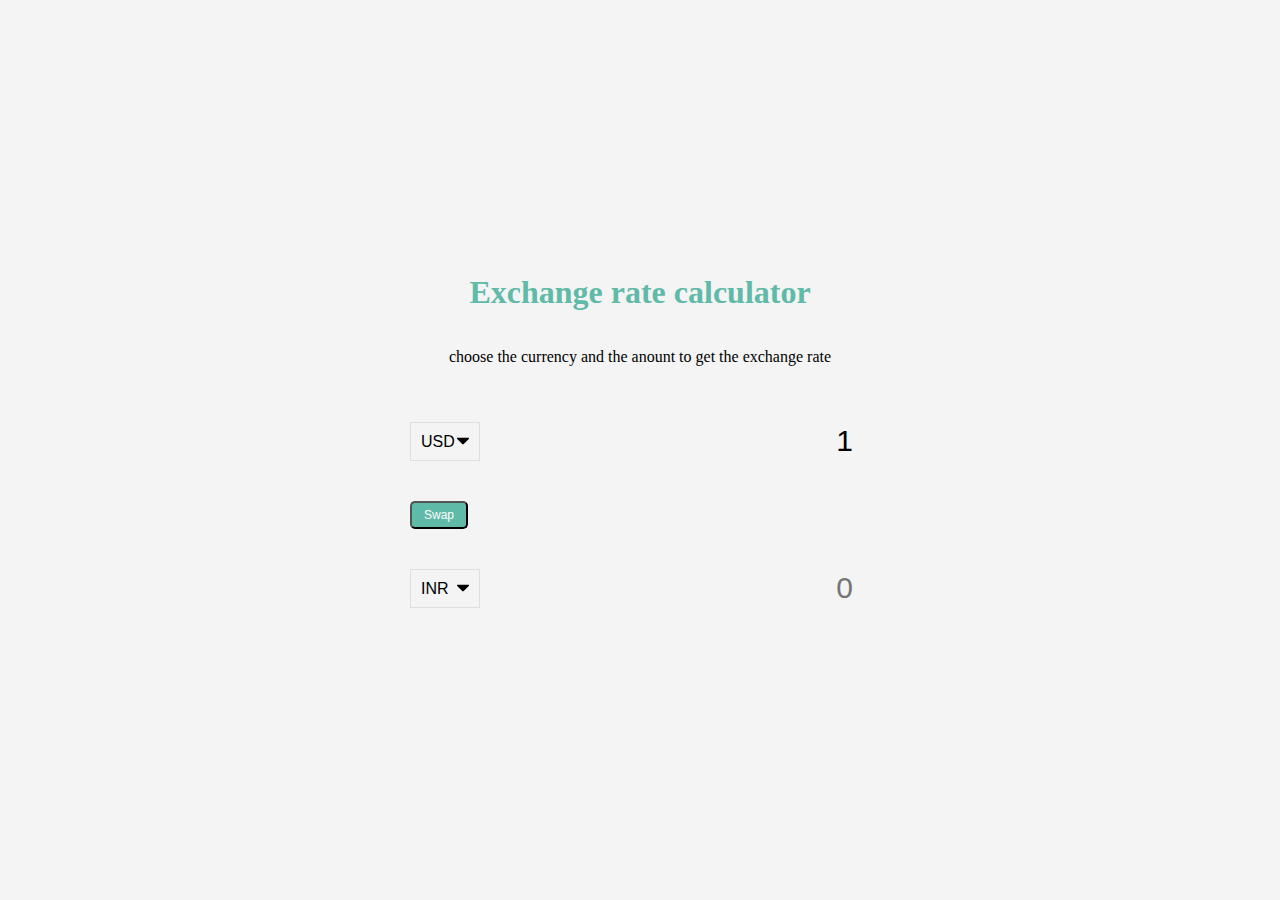
<file: exchangerate/index.html>
<!DOCTYPE html>
<html lang="en">
<head>
    <meta charset="UTF-8">
    <meta name="viewport" content="width=device-width, initial-scale=1.0">
    <meta http-equiv="X-UA-Compatible" content="ie=edge">
    <title>Exchange rate</title>
    <link rel="stylesheet" href="style.css">
</head>
<body>
    <h1>Exchange rate calculator</h1>
    <p>choose the currency and the anount to get the exchange rate</p>

    <div class="container">
        <div class="currency">
            <select id="currency-one">
                    <option value="AED">AED</option>
                    <option value="ARS">ARS</option>
                    <option value="AUD">AUD</option>
                    <option value="BGN">BGN</option>
                    <option value="BRL">BRL</option>
                    <option value="BSD">BSD</option>
                    <option value="CAD">CAD</option>
                    <option value="CHF">CHF</option>
                    <option value="CLP">CLP</option>
                    <option value="CNY">CNY</option>
                    <option value="COP">COP</option>
                    <option value="CZK">CZK</option>
                    <option value="DKK">DKK</option>
                    <option value="DOP">DOP</option>
                    <option value="EGP">EGP</option>
                    <option value="EUR">EUR</option>
                    <option value="FJD">FJD</option>
                    <option value="GBP">GBP</option>
                    <option value="GTQ">GTQ</option>
                    <option value="HKD">HKD</option>
                    <option value="HRK">HRK</option>
                    <option value="HUF">HUF</option>
                    <option value="IDR">IDR</option>
                    <option value="ILS">ILS</option>
                    <option value="INR">INR</option>
                    <option value="ISK">ISK</option>
                    <option value="JPY">JPY</option>
                    <option value="KRW">KRW</option>
                    <option value="KZT">KZT</option>
                    <option value="MXN">MXN</option>
                    <option value="MYR">MYR</option>
                    <option value="NOK">NOK</option>
                    <option value="NZD">NZD</option>
                    <option value="PAB">PAB</option>
                    <option value="PEN">PEN</option>
                    <option value="PHP">PHP</option>
                    <option value="PKR">PKR</option>
                    <option value="PLN">PLN</option>
                    <option value="PYG">PYG</option>
                    <option value="RON">RON</option>
                    <option value="RUB">RUB</option>
                    <option value="SAR">SAR</option>
                    <option value="SEK">SEK</option>
                    <option value="SGD">SGD</option>
                    <option value="THB">THB</option>
                    <option value="TRY">TRY</option>
                    <option value="TWD">TWD</option>
                    <option value="UAH">UAH</option>
                    <option value="USD" selected>USD</option>
                    <option value="UYU">UYU</option>
                    <option value="VND">VND</option>
                    <option value="ZAR">ZAR</option>
            </select>
            <input type="number" id="amount-one" placeholder="0" value="1" >
        </div>
        <div class="swap-rate-container">
            <button class="btn" id="swap">
                Swap
            </button>
            <div class="rate" id="rate"></div>
        </div>
        <div class="currency">
            <select id="currency-two">
                    <option value="AED">AED</option>
                    <option value="ARS">ARS</option>
                    <option value="AUD">AUD</option>
                    <option value="BGN">BGN</option>
                    <option value="BRL">BRL</option>
                    <option value="BSD">BSD</option>
                    <option value="CAD">CAD</option>
                    <option value="CHF">CHF</option>
                    <option value="CLP">CLP</option>
                    <option value="CNY">CNY</option>
                    <option value="COP">COP</option>
                    <option value="CZK">CZK</option>
                    <option value="DKK">DKK</option>
                    <option value="DOP">DOP</option>
                    <option value="EGP">EGP</option>
                    <option value="EUR">EUR</option>
                    <option value="FJD">FJD</option>
                    <option value="GBP">GBP</option>
                    <option value="GTQ">GTQ</option>
                    <option value="HKD">HKD</option>
                    <option value="HRK">HRK</option>
                    <option value="HUF">HUF</option>
                    <option value="IDR">IDR</option>
                    <option value="ILS">ILS</option>
                    <option value="INR" selected>INR</option>
                    <option value="ISK">ISK</option>
                    <option value="JPY">JPY</option>
                    <option value="KRW">KRW</option>
                    <option value="KZT">KZT</option>
                    <option value="MXN">MXN</option>
                    <option value="MYR">MYR</option>
                    <option value="NOK">NOK</option>
                    <option value="NZD">NZD</option>
                    <option value="PAB">PAB</option>
                    <option value="PEN">PEN</option>
                    <option value="PHP">PHP</option>
                    <option value="PKR">PKR</option>
                    <option value="PLN">PLN</option>
                    <option value="PYG">PYG</option>
                    <option value="RON">RON</option>
                    <option value="RUB">RUB</option>
                    <option value="SAR">SAR</option>
                    <option value="SEK">SEK</option>
                    <option value="SGD">SGD</option>
                    <option value="THB">THB</option>
                    <option value="TRY">TRY</option>
                    <option value="TWD">TWD</option>
                    <option value="UAH">UAH</option>
                    <option value="USD">USD</option>
                    <option value="UYU">UYU</option>
                    <option value="VND">VND</option>
                    <option value="ZAR">ZAR</option>
            </select>
            <input type="number" id="amount-two" placeholder="0"  >
        </div>
    </div>
    <script src="script.js
    "></script>
</body>
</html>
</file>
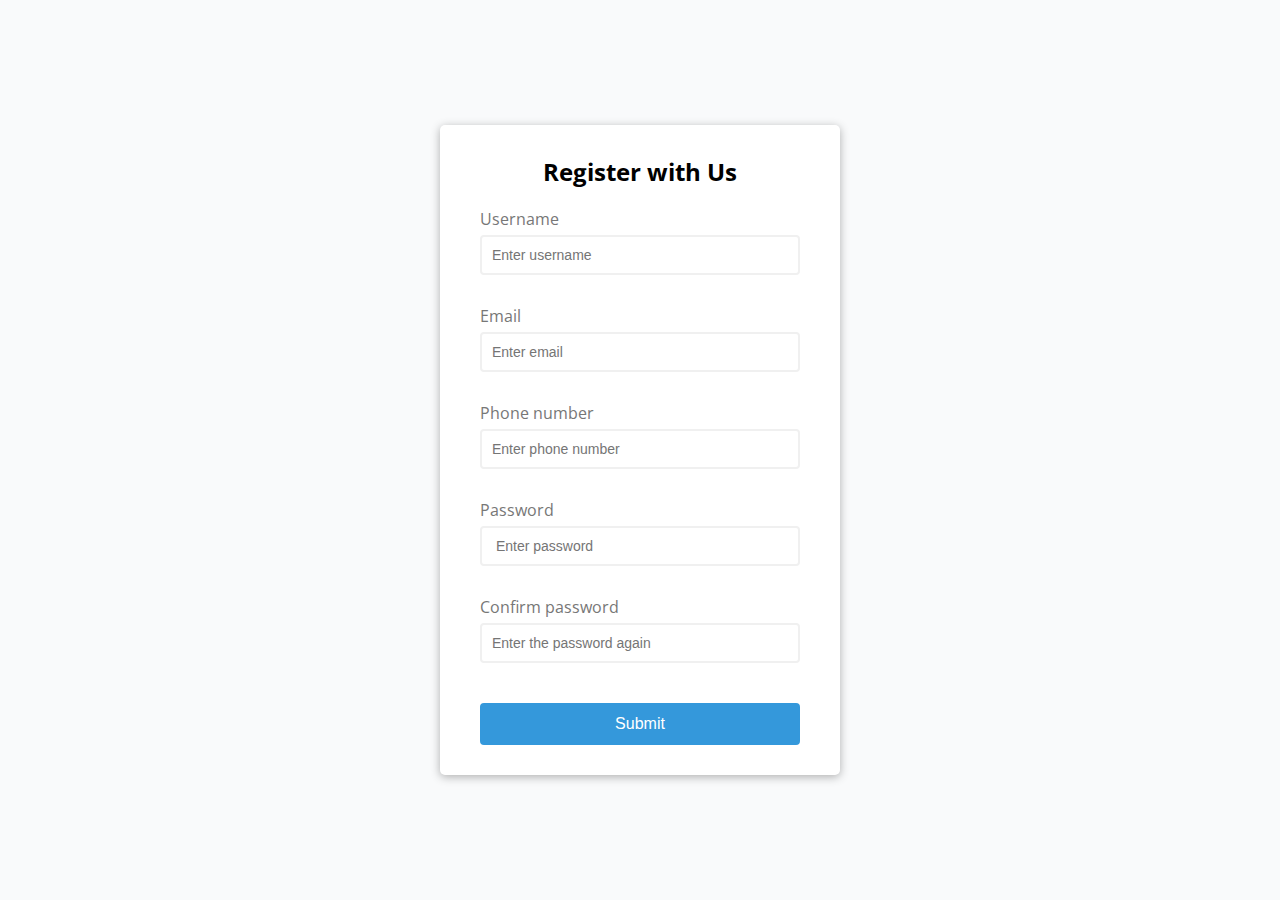
<file: registerform/index.html>
<!DOCTYPE html>
<html lang="en">
<head>
    <meta charset="UTF-8">
    <meta name="viewport" content="width=device-width, initial-scale=1.0">
    <meta http-equiv="X-UA-Compatible" content="ie=edge">
    <link rel="stylesheet" href="style.css">
    <title>Form validation</title>
</head>
<body>
    <div class="container">
        <form id="form" class="form">
            <h2>Register with Us</h2>
            <div class="form-control ">
               <label for="username">Username</label>
               <input type="text" id="username" placeholder="Enter username">
               <small>Error message</small>

            </div>
            <div class="form-control">
                    <label for="email">Email</label>
                    <input type="text" id="email" placeholder="Enter email">
                    <small>Error message</small>
     
                 </div>
            <div class="form-control">
                    <label for="phonenumber">Phone number</label>
                    <input type="text" id="phonenumber" placeholder="Enter phone number">
                    <small>Error message</small>
     
                 </div>
                 <div class="form-control">
                        <label for="password">Password</label>
                        <input type="password" id="password" placeholder=" Enter password">
                        <small>Error message</small>
         
                     </div>
                <div class="form-control">
                            <label for="password2"> Confirm password</label>
                            <input type="password" id="password2" placeholder="Enter the password again">
                            <small>Error message</small>
             
                         </div>
                        <button type="submit">Submit</button>
                         
        </form>
    </div>
    <script src="app.js"></script>
</body>
</html>
</file>
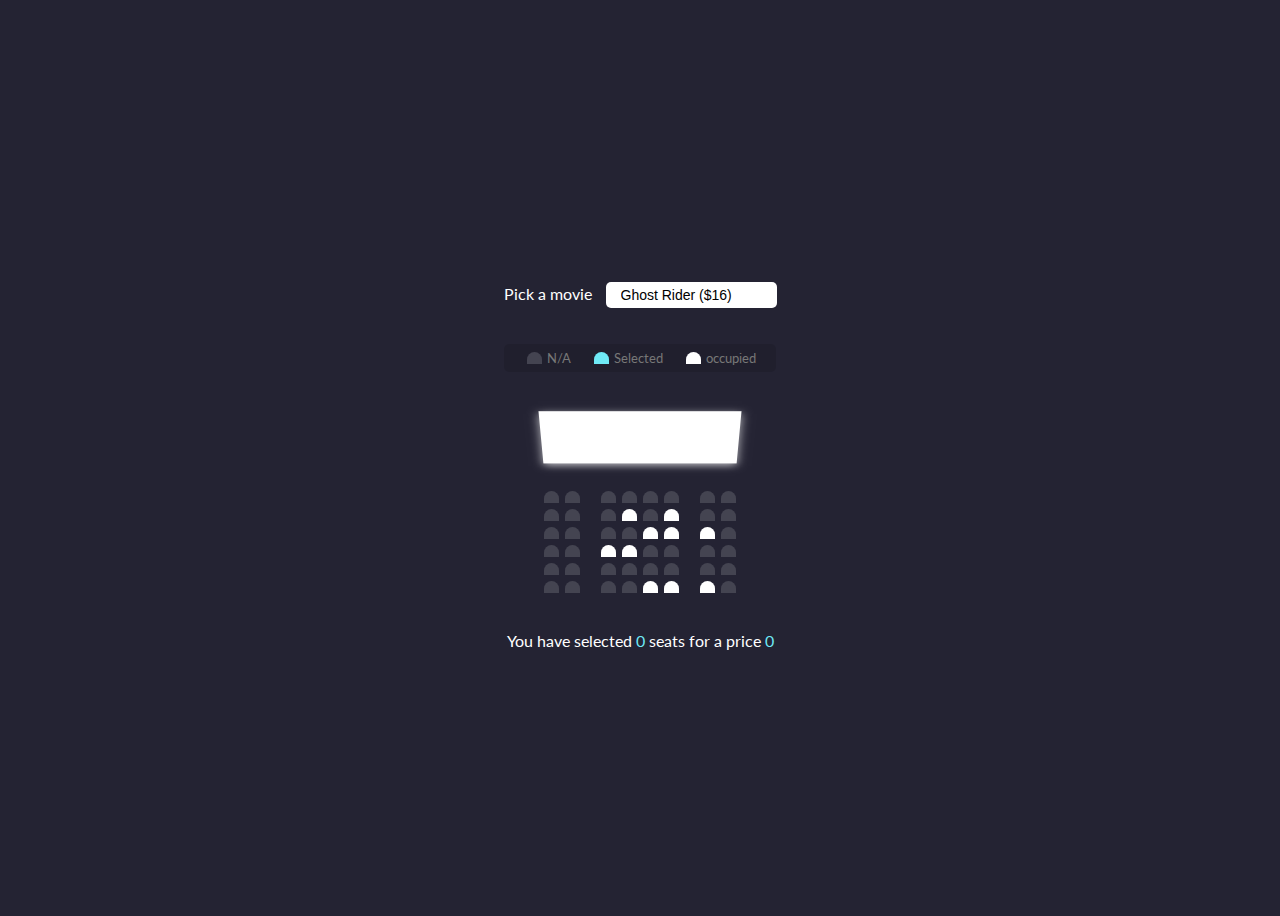
<file: seatbooking/index.html>
<!DOCTYPE html>
<html lang="en">
<head>
    <meta charset="UTF-8">
    <meta name="viewport" content="width=device-width, initial-scale=1.0">
    <meta http-equiv="X-UA-Compatible" content="ie=edge">
   <link rel="stylesheet" href="style.css">
    <title>Seat booking</title>
</head>
<body>
    <div class="movie-container">
        <label >Pick a movie</label>
        <select id="movie">
            <option value="16">Ghost Rider ($16)</option>
            <option value="12">Fast and furious ($12)</option>
            <option value="17">Boyka ($17)</option>
            <option value="18">Enter the dragon ($18)</option>
        </select>
    </div>

    <ul class="showcase">
        <li>
            <div class="seat"></div>
            <small>N/A</small>
        </li>
        <li>
            <div class="seat selected"></div>
            <small>Selected</small>
        </li>
        <li>
            <div class="seat occupied"></div>
            <small>occupied</small>
        </li>
    </ul>

    <div class="container">
        <div class="screen"></div>
            <div class="row">
                <div class="seat"></div>
                <div class="seat"></div>
                <div class="seat"></div>
                <div class="seat"></div>
                <div class="seat"></div>
                <div class="seat"></div>
                <div class="seat"></div>
                <div class="seat"></div>
            </div>
            <div class="row">
                <div class="seat"></div>
                <div class="seat"></div>
                <div class="seat"></div>
                <div class="seat occupied"></div>
                <div class="seat"></div>
                <div class="seat occupied"></div>
                <div class="seat"></div>
                <div class="seat"></div>
            </div>
            <div class="row">
                <div class="seat"></div>
                <div class="seat"></div>
                <div class="seat"></div>
                <div class="seat"></div>
                <div class="seat occupied"></div>
                <div class="seat occupied"></div>
                <div class="seat occupied"></div>
                <div class="seat"></div>
            </div>
            <div class="row">
                <div class="seat"></div>
                <div class="seat"></div>
                <div class="seat occupied"></div>
                <div class="seat occupied"></div>
                <div class="seat"></div>
                <div class="seat"></div>
                <div class="seat"></div>
                <div class="seat"></div>
            </div>
            <div class="row">
                <div class="seat"></div>
                <div class="seat"></div>
                <div class="seat"></div>
                <div class="seat"></div>
                <div class="seat"></div>
                <div class="seat"></div>
                <div class="seat"></div>
                <div class="seat"></div>
            </div>
            <div class="row">
                <div class="seat"></div>
                <div class="seat"></div>
                <div class="seat"></div>
                <div class="seat"></div>
                <div class="seat occupied"></div>
                <div class="seat occupied"></div>
                <div class="seat occupied"></div>
                <div class="seat"></div>
            </div>
        
    </div>
    <p class="text">You have selected <span id="count">0</span> seats for a price
    <span id="total">0</span></p>
    <script src="app.js"></script>
</body>
</html>
</file>
<file: exchangerate/style.css>
:root{
    --primary-color:#5fbaa7;
}


*{
    box-sizing: border-box;
}

body{
    background-color: #f4f4f4;
    display: flex;
    flex-direction:column;
    align-items: center;
    justify-content: center;
    height:100vh;
    margin: 0%;
    padding: 20px;
}

h1{
    color:var(--primary-color);
}

p{
    text-align: center;
}

.btn{
    color: #fff;
    background:var(--primary-color) ;
    cursor: pointer;
    border-radius: 5px;
    font-size: 12px;
    padding:5px 12px;
}

.currency{
    padding: 40px 0;
    display: flex;
    align-items: center;
    justify-content:space-between;
    
}

.currency select{
    padding: 10px 20px 10px 10px;
    -moz-appearance: none;
    -webkit-appearance: none;
    appearance: none;
    border: 1px solid #dedede;
    font-size: 16px;
    background: transparent;
    background-image: url('data:image/svg+xml;charset=US-ASCII,%3Csvg%20xmlns%3D%22http%3A%2F%2Fwww.w3.org%2F2000%2Fsvg%22%20width%3D%22292.4%22%20height%3D%22292.4%22%3E%3Cpath%20fill%3D%22%20000002%22%20d%3D%22M287%2069.4a17.6%2017.6%200%200%200-13-5.4H18.4c-5%200-9.3%201.8-12.9%205.4A17.6%2017.6%200%200%200%200%2082.2c0%205%201.8%209.3%205.4%2012.9l128%20127.9c3.6%203.6%207.8%205.4%2012.8%205.4s9.2-1.8%2012.8-5.4L287%2095c3.5-3.5%205.4-7.8%205.4-12.8%200-5-1.9-9.2-5.5-12.8z%22%2F%3E%3C%2Fsvg%3E');
    background-position: right 10px top 50%,0,0;
    background-size: 12px auto,100%;
    background-repeat: no-repeat;
}

.currency input{
    border: 0;
    background: transparent;
    font-size: 30px;
    text-align: right;
}

.swap-rate-container{
    display:flex;
    align-items: center;
    justify-content:space-between ;
}

.rate{
    color:var(--primary-color);
    font-size: 14px;
    padding: 0 14px;
}

select:focus, input:focus, button:focus{
    outline: 0;
}

@media(max-width:600px){
    .currency input{
        width: 200px;
    }
}
</file>
<file: registerform/style.css>
@import url('https://fonts.googleapis.com/css?family=Open+Sans&display=swap');

:root{
    --success-color:green;
    --error-color:red;

}
*{
    box-sizing: border-box;
}

body{
    background-color: #f9fafb;
    font-family:'Open Sans',sans-serif;
    display:flex;
    align-items: center;
    justify-content: center;
    min-height: 100vh;
    margin: 0%;

}

.container{
    background-color: white;
    border-radius:5px;
    box-shadow: 0 2px 10px rgba(0,0,0, 0.3) ;
    width: 400px;
}
h2{
    text-align: center;
    margin: 0 0 20px;
}

.form{
    padding:30px 40px ;
}

.form-control{
    margin-bottom: 10px;
    padding-bottom: 20px;
    position: relative;
}
.form-control label{
    color:#777;
    display:block;
    margin-bottom: 5px;
}
.form-control input{
    border: 2px solid #f0f0f0;
    border-radius: 4px;
    display: block;
    width: 100%;
    padding: 10px;
    font-size: 14px;
}

.form-control input:focus{
    outline: 0;
    border-color:#777;
}
.form-control.success input{
    border-color:var(--success-color);
}
.form-control.error input{
    border-color:var(--error-color);
}
.form-control small{
  color:var(--error-color);
  position: absolute;
  bottom:0;
  left:0;
  visibility: hidden;
}

.form-control.form-control.error small{
    visibility: visible;
}

.form button{
    cursor: pointer;
    background-color:#3498db;
    border: 2px solid #3498db;
    border-radius: 4px;
    color: #fff;
    display: block;
    font-size: 16px;
    padding:10px ;
    margin-top: 20px;
    width: 100%;
}
</file>
<file: seatbooking/style.css>
@import url('https://fonts.googleapis.com/css?family=Lato&display=swap');

*{
    box-sizing:border-box ;
}

body{
    background-color: #242333;
    color: #fff;
    display: flex;
    flex-direction:column ;
    align-items: center;
    justify-content: center;
    height: 100vh;
    font-family: 'Lato', sans-serif;
}

.movie-container{
    margin: 20px 0;
}

.movie-container select{
    background-color: #fff;
    border: 0px;
    border-radius: 5px;
    font-size: 14px;
    margin-left: 10px;
    padding: 5px 15px 5px 15px;
    -moz-appearance: none;
    -webkit-appearance: none;
    appearance: none;
}

.container{
    perspective: 1000px;
    margin-bottom:30px ;
}

.seat{
    background-color: #444451;
    height: 12px;
    width: 15px;
    margin: 3px;
    border-top-left-radius: 10px;
    border-top-right-radius: 10px;
}

.seat.selected{
    background-color: #6feaf6;
}

.seat.occupied{
    background-color: #fff;
}

.seat:nth-of-type(2){
    margin-right: 18px;
}
.seat:nth-last-of-type(2){
    margin-left: 18px;
}
.seat:not(.occupied):hover{
cursor: pointer;
transform: scale(1.2);
}
.showcase .seat:not(.occupied):hover{
    cursor: default;
    transform: scale(1);
    }
.showcase{
    background-color: rgba(0,0,0,0.1);
    padding: 5px 10px;
    border-radius: 5px;
    color: #777;
    list-style-type: none;
    display: flex;
    justify-content: space-between;
}

.showcase li{
    display: flex;
    align-items: center;
    justify-content: center;
    margin: 0 10px;
}

.showcase li small{
    margin-left:2px;
}
.row{
    display: flex;
}
.screen{
    background-color: #fff;
    height: 70px;
    width: 100%;
    margin: 15px 0;
    transform:rotateX(-45deg);
    box-shadow: 0 3px 10px rgba(255,255,255, 0.7);
}

p.text{
    margin: 5px 0;
}
p.text span{
    color: #6feaf6;
}
</file>
